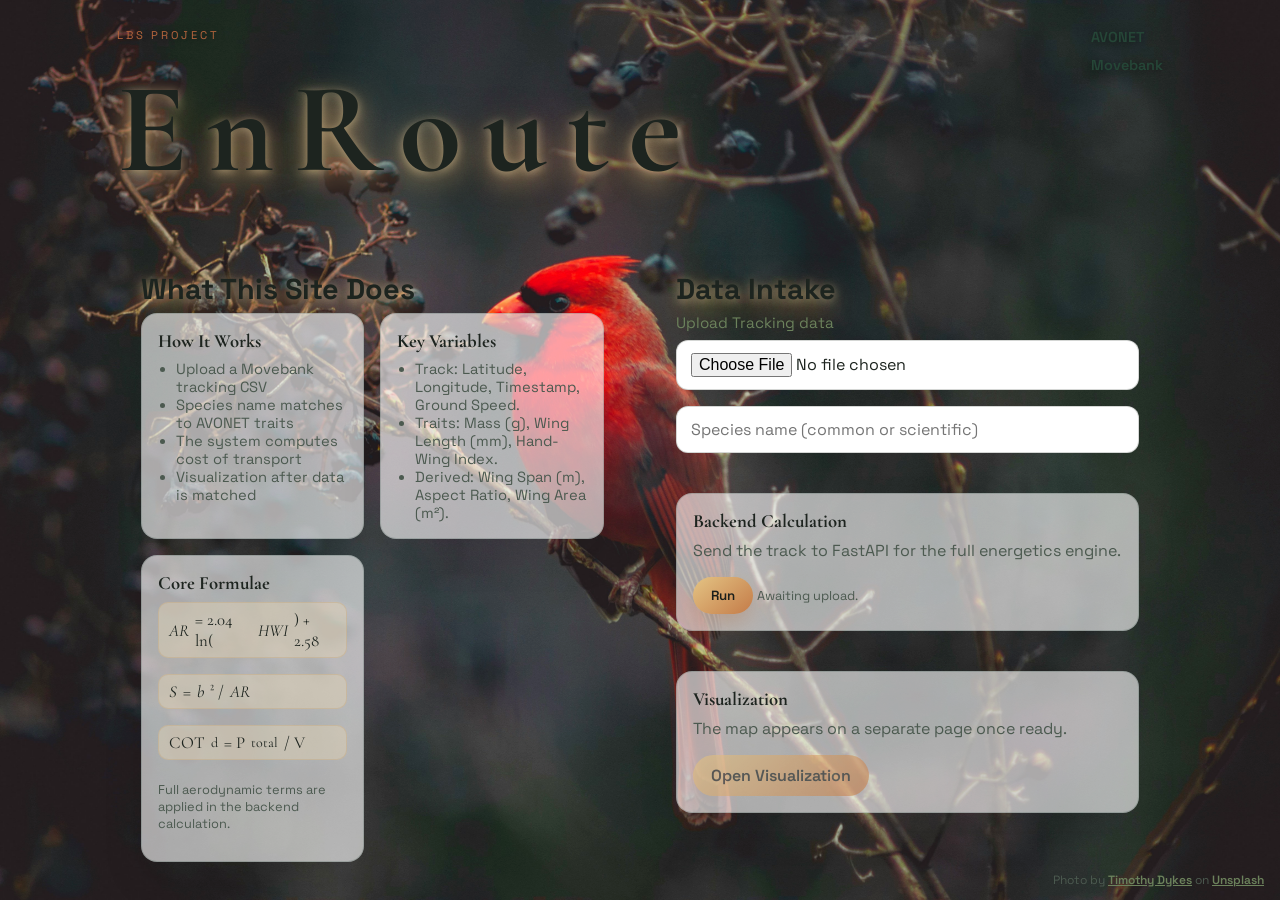
<file: frontend/index.html>
<!doctype html>
<html lang="en">
<head>
  <meta charset="utf-8" />
  <meta name="viewport" content="width=device-width, initial-scale=1" />
  <title>LBS Universal Translator</title>
  <link rel="stylesheet" href="./styles.css?v=2" />
  <script src="./app.js?v=2" defer></script>
</head>
<body data-page="home">
  <div class="bg-grain" aria-hidden="true"></div>

  <header class="topbar">
    <div class="brand">
      <span class="brand-kicker">LBS Project</span>
      <h1 class="brand-title">EnRoute</h1>
    </div>
    <nav class="top-links">
      <a href="https://opentraits.org/datasets/avonet.html" target="_blank" rel="noreferrer"> AVONET</a>
      <a href="https://www.movebank.org/" target="_blank" rel="noreferrer">Movebank</a>
    </nav>
  </header>

  <main class="content-grid">
    <section class="panel info">
      <div class="panel-header">
        <h2>What This Site Does</h2>
      </div>

      <div class="info-grid">
        <div class="card">
          <h3>How It Works</h3>
          <ul class="notes">
            <li>Upload a Movebank tracking CSV</li>
            <li>Species name matches to AVONET traits</li>
            <li>The system computes cost of transport</li>
            <li>Visualization after data is matched</li>
          </ul>
        </div>

        <div class="card">
          <h3>Key Variables</h3>
          <ul class="notes">
            <li>Track: Latitude, Longitude, Timestamp, Ground Speed.</li>
            <li>Traits: Mass (g), Wing Length (mm), Hand-Wing Index.</li>
            <li>Derived: Wing Span (m), Aspect Ratio, Wing Area (m&sup2;).</li>
          </ul>
        </div>

        <div class="card">
          <h3>Core Formulae</h3>
          <div class="formula-block">
            <div class="equation"><i>AR</i> = 2.04 ln(<i>HWI</i>) + 2.58</div>
            <div class="equation"><i>S</i> = <i>b</i>² / <i>AR</i></div>
            <div class="equation">COT<sub>d</sub> = P<sub>total</sub> / V</div>
          </div>
          <p class="hint">Full aerodynamic terms are applied in the backend calculation.</p>
        </div>
      </div>
    </section>

    <section class="panel controls">
      <div class="panel-header">
        <h2>Data Intake</h2>
      </div>

      <label class="field">
        <span>Upload Tracking data</span>
        <input id="file-input" type="file" accept=".csv" />
      </label>

      <label class="field">
        <input id="species-name-input" type="text" placeholder="Species name (common or scientific)" />
      </label>

        <div class="card">
          <h3>Backend Calculation</h3>
          <p class="muted">Send the track to FastAPI for the full energetics engine.</p>
          <button id="backend-run" class="primary" type="button">Run</button>
          <small class="hint" id="backend-status">Awaiting upload.</small>
        </div>

      <div class="card">
        <h3>Visualization</h3>
        <p class="muted">The map appears on a separate page once ready.</p>
        <a id="visualize-link" class="primary disabled" href="visualize.html" aria-disabled="true">Open Visualization</a>
      </div>
    </section>
  </main>

  <footer class="photo-credit">Photo by <a href="https://unsplash.com/@timothycdykes?utm_source=unsplash&utm_medium=referral&utm_content=creditCopyText" target="_blank" rel="noreferrer">Timothy Dykes</a> on <a href="https://unsplash.com/photos/selective-focus-photography-of-red-cardinal-on-tree-_aNtQKnffAA?utm_source=unsplash&utm_medium=referral&utm_content=creditCopyText" target="_blank" rel="noreferrer">Unsplash</a></footer>
</body>
</html>
</file>
<file: frontend/styles.css>
@import url("https://fonts.googleapis.com/css2?family=Cormorant+Garamond:wght@500;600;700&family=Space+Grotesk:wght@400;500;600;700&display=swap");

:root {
  --ink: #1d241f;
  --muted: #4c5a50;
  --forest: #254637;
  --moss: #6c825c;
  --sun: #d6a354;
  --clay: #b6653d;
  --mist: #f3efe7;
  --paper: rgba(255, 255, 255, 0.68);
  --glass: rgba(255, 255, 255, 0.4);
  --stroke: rgba(34, 44, 38, 0.12);
  --shadow: 0 30px 80px rgba(13, 19, 16, 0.18);
  --radius: 22px;
}

* {
  box-sizing: border-box;
}

body {
  margin: 0;
  font-family: "Space Grotesk", sans-serif;
  color: var(--ink);
  background-color: #1f2321;
  min-height: 100vh;
}

body::before {
  content: "";
  position: fixed;
  inset: 0;
  background-image: url("images/timothy-dykes-_aNtQKnffAA-unsplash.jpg");
  background-position: center;
  background-repeat: no-repeat;
  background-size: cover;
  background-attachment: fixed;
  filter: contrast(1.12) saturate(1.06) brightness(1.02);
  transform: translateZ(0);
  z-index: 0;
}

@media (max-width: 720px) {
  body {
    background-attachment: scroll;
  }

  body::before {
    background-attachment: scroll;
  }
}

.bg-grain {
    position: fixed;
    inset: 0;
    background-image: url("data:image/svg+xml,%3Csvg xmlns='http://www.w3.org/2000/svg' width='140' height='140' viewBox='0 0 140 140'%3E%3Cfilter id='n'%3E%3CfeTurbulence type='fractalNoise' baseFrequency='0.9' numOctaves='2' stitchTiles='stitch'/%3E%3C/filter%3E%3Crect width='140' height='140' filter='url(%23n)' opacity='0.05'/%3E%3C/svg%3E");
    pointer-events: none;
    mix-blend-mode: multiply;
    z-index: 0;
}

.topbar {
  position: relative;
  z-index: 1;
  max-width: 1200px;
  margin: 0 auto;
  padding: 28px 6vw 12px;
  display: flex;
  justify-content: space-between;
  align-items: flex-start;
  gap: 24px;
}

.brand {
  display: flex;
  flex-direction: column;
  gap: 10px;
}

.brand-kicker {
  text-transform: uppercase;
  letter-spacing: 0.26em;
  font-size: 0.7rem;
  color: var(--clay);
  text-shadow: 0 2px 10px rgba(10, 12, 10, 0.55);
}

.brand-title {
  font-family: "Cormorant Garamond", serif;
  font-size: clamp(5rem, 10vw, 10rem);
  margin: 0;
  letter-spacing: 0.15em;
  text-shadow:
    0 2px 10px rgba(255, 226, 171, 0.5),
    0 8px 26px rgba(255, 199, 122, 0.55),
    0 18px 46px rgba(255, 190, 120, 0.35),
    0 22px 52px rgba(8, 10, 9, 0.6);
}



.top-links {
  display: inline-flex;
  flex-direction: column;
  gap: 10px;
  font-size: 0.9rem;
}

.top-links a {
  color: var(--forest);
  text-decoration: none;
  font-weight: 600;
  text-shadow: 0 2px 10px rgba(10, 12, 10, 0.5);
}

.top-links a:hover {
  text-decoration: underline;
}

.hero {
  position: relative;
  z-index: 1;
  max-width: 1200px;
  margin: 0 auto;
  padding: 22px 6vw 0;
  display: grid;
  grid-template-columns: minmax(0, 1.1fr) minmax(0, 0.9fr);
  gap: 24px;
  align-items: stretch;
}

.hero-copy {
  background: var(--paper);
  border-radius: var(--radius);
  box-shadow: var(--shadow);
  padding: 28px;
  border: 1px solid var(--stroke);
  backdrop-filter: blur(6px);
  animation: rise 0.8s ease-out;
  display: flex;
  flex-direction: column;
  gap: 16px;
}

.hero-label {
  text-transform: uppercase;
  letter-spacing: 0.24em;
  font-size: 0.7rem;
  color: var(--clay);
  margin: 0;
}

.hero-text {
  margin: 0;
  color: var(--muted);
  font-size: 1.05rem;
}

.hero-stats {
  display: grid;
  grid-template-columns: repeat(3, minmax(0, 1fr));
  gap: 12px;
}

.stat-label {
  font-size: 0.72rem;
  text-transform: uppercase;
  letter-spacing: 0.1em;
  color: var(--muted);
}

.stat-value {
  font-size: 1.2rem;
  font-weight: 600;
  margin-top: 6px;
  display: block;
  color: var(--forest);
}

.label {
  font-size: 0.72rem;
  text-transform: uppercase;
  letter-spacing: 0.1em;
  color: var(--muted);
}

.value {
  font-size: 1.3rem;
  font-weight: 600;
  margin-top: 6px;
  display: block;
  color: var(--forest);
}

.hero-visual {
  position: relative;
  border-radius: var(--radius);
  padding: 24px;
  background: linear-gradient(145deg, rgba(26, 38, 50, 0.96), rgba(52, 74, 78, 0.9));
  color: #f8f4ed;
  overflow: hidden;
  display: grid;
  place-items: center;
  box-shadow: var(--shadow);
  border: 1px solid rgba(255, 255, 255, 0.2);
}

.hero-visual svg {
  width: 100%;
  height: auto;
}

.hero-orb {
  position: absolute;
  width: 160px;
  height: 160px;
  border-radius: 50%;
  background: radial-gradient(circle at 30% 30%, rgba(214, 163, 84, 0.75), transparent 65%);
  top: -40px;
  right: -30px;
  opacity: 0.8;
  animation: pulse 6s ease-in-out infinite;
}

.content-grid {
  position: relative;
  z-index: 1;
  max-width: 1200px;
  margin: 28px auto 0;
  padding: 0 6vw;
  display: grid;
  grid-template-columns: minmax(0, 1fr) minmax(0, 1fr);
  gap: 24px;
}

.panel {
  background: transparent;
  border-radius: var(--radius);
  padding: 24px;
  border: none;
  box-shadow: none;
  backdrop-filter: none;
}

.panel-header h2 {
  margin: 0 0 6px;
  font-family: "Space Grotesk", sans-serif;
  font-size: 1.8rem;
  font-weight: 700;
  text-shadow:
      0 2px 10px rgba(255, 226, 171, 0.5),
      0 8px 26px rgba(255, 199, 122, 0.55),
      0 18px 46px rgba(255, 190, 120, 0.35),
      0 22px 52px rgba(8, 10, 9, 0.6);
}

.muted {
  margin: 0 0 16px;
  color: var(--muted);
}

.info-grid {
  display: grid;
  gap: 16px;
  grid-template-columns: repeat(auto-fit, minmax(220px, 1fr));
}

.formula-block {
  display: grid;
  gap: 8px;
}

.form-stack {
  display: grid;
  gap: 16px;
}

.field {
  display: flex;
  flex-direction: column;
  gap: 8px;
  font-size: 0.95rem;
}

.field input,
.field select {
  padding: 12px 14px;
  border-radius: 12px;
  border: 1px solid rgba(40, 52, 44, 0.2);
  font-family: inherit;
  font-size: 1rem;
  background: #fff;
}

/* This targets ONLY the span label that belongs to the species field */
.field:has(#species-name-input) span {
  color: var(--moss);
  /* Or use var(--forest), var(--moss), etc. */
  font-weight: 400;
  /* Makes it pop a bit more */
}

.field:has(#file-input) span {
  color: var(--moss);
  font-weight: 400;
}

.field-group {
  display: grid;
  grid-template-columns: repeat(2, minmax(0, 1fr));
  gap: 12px;
}

.field {
  margin-bottom: 16px;
}

.hint {
  font-size: 0.8rem;
  color: var(--muted);
}

.mono {
  font-family: "Courier New", Courier, monospace;
  font-size: 0.85rem;
}

.btn-row {
  display: flex;
  flex-wrap: wrap;
  gap: 12px;
}

.primary {
  appearance: none;
  border: none;
  border-radius: 999px;
  padding: 10px 18px;
  font-family: inherit;
  font-weight: 600;
  color: #1a1e1b;
  background: linear-gradient(140deg, #e4c484, #c47b48);
  cursor: pointer;
  box-shadow: 0 10px 24px rgba(180, 109, 62, 0.35);
  text-decoration: none;
  display: inline-flex;
  align-items: center;
  justify-content: center;
  gap: 6px;
}

.primary.disabled,
.primary[aria-disabled="true"] {
  opacity: 0.6;
  pointer-events: none;
  box-shadow: none;
}

.card {
  background: rgba(255, 255, 255, 0.62);
  border-radius: 16px;
  padding: 16px;
  border: 1px solid rgba(37, 70, 55, 0.18);
  box-shadow: 0 18px 40px rgba(18, 24, 20, 0.1);
}

.card h3 {
  margin: 0 0 8px;
  font-family: "Cormorant Garamond", serif;
}

/* This targets ONLY cards that sit inside your data intake panel */
.panel.controls .card {
  margin-top: 40px;
}

.notes {
  margin: 0;
  padding-left: 18px;
  color: var(--muted);
  font-size: 0.92rem;
}

.equation {
  display: inline-flex;
  align-items: center;
  gap: 6px;
  padding: 6px 10px;
  border-radius: 10px;
  background: rgba(227, 210, 180, 0.45);
  border: 1px solid rgba(195, 166, 122, 0.4);
  font-family: "Cormorant Garamond", serif;
  font-size: 1.05rem;
  margin-bottom: 8px;
}

.radio-group {
  display: grid;
  gap: 8px;
  font-size: 0.95rem;
}

.checkbox {
  display: flex;
  align-items: center;
  gap: 8px;
}

.details summary {
  cursor: pointer;
  font-weight: 600;
  margin-bottom: 12px;
}

.details[open] summary {
  margin-bottom: 8px;
}

.output .map {
  position: relative;
  border-radius: 18px;
  background: linear-gradient(145deg, #14232d, #274552, #4b6e60);
  overflow: hidden;
  height: 360px;
  margin-bottom: 20px;
}

.map svg {
  width: 100%;
  height: 100%;
}

.map-overlay {
  position: absolute;
  inset: 0;
  display: grid;
  place-items: center;
  color: #fef5e6;
  font-weight: 500;
  background: rgba(9, 14, 22, 0.55);
  z-index: 2;
}

.stats-grid {
  display: grid;
  grid-template-columns: repeat(auto-fit, minmax(160px, 1fr));
  gap: 12px;
  margin-bottom: 20px;
}

.stat {
  background: rgba(255, 255, 255, 0.66);
  border-radius: 14px;
  padding: 14px;
  border: 1px solid rgba(37, 70, 55, 0.18);
}

.quality-grid {
  display: grid;
  grid-template-columns: repeat(auto-fit, minmax(140px, 1fr));
  gap: 12px;
}

.photo-credit {
  margin: 20px 0 0;
  font-size: 0.78rem;
  color: var(--muted);
  text-align: right;
}

.photo-credit a {
  color: var(--forest);
  text-decoration: none;
  font-weight: 600;
}

.photo-credit a:hover {
  text-decoration: underline;
}

@keyframes rise {
  from {
    opacity: 0;
    transform: translateY(18px);
  }
  to {
    opacity: 1;
    transform: translateY(0);
  }
}

@keyframes pulse {
  0%, 100% {
    transform: scale(1);
  }
  50% {
    transform: scale(1.08);
  }
}

@keyframes drift {
  0%, 100% {
    transform: translateY(0px);
  }
  50% {
    transform: translateY(18px);
  }
}

@media (max-width: 1000px) {
  .hero {
    grid-template-columns: 1fr;
  }

  .content-grid {
    grid-template-columns: 1fr;
  }

  .field-group {
    grid-template-columns: 1fr;
  }
}


.photo-credit {
  position: fixed;
  bottom: 12px;
  right: 16px;
  z-index: 9999;
  /* Forces it above all background/glass containers */
  font-size: 0.75rem;
  color: var(--muted);
}

/* Ensure the links inside are legible too! */
.photo-credit a {
  color: var(--moss);
  text-decoration: underline;
}
</file>
